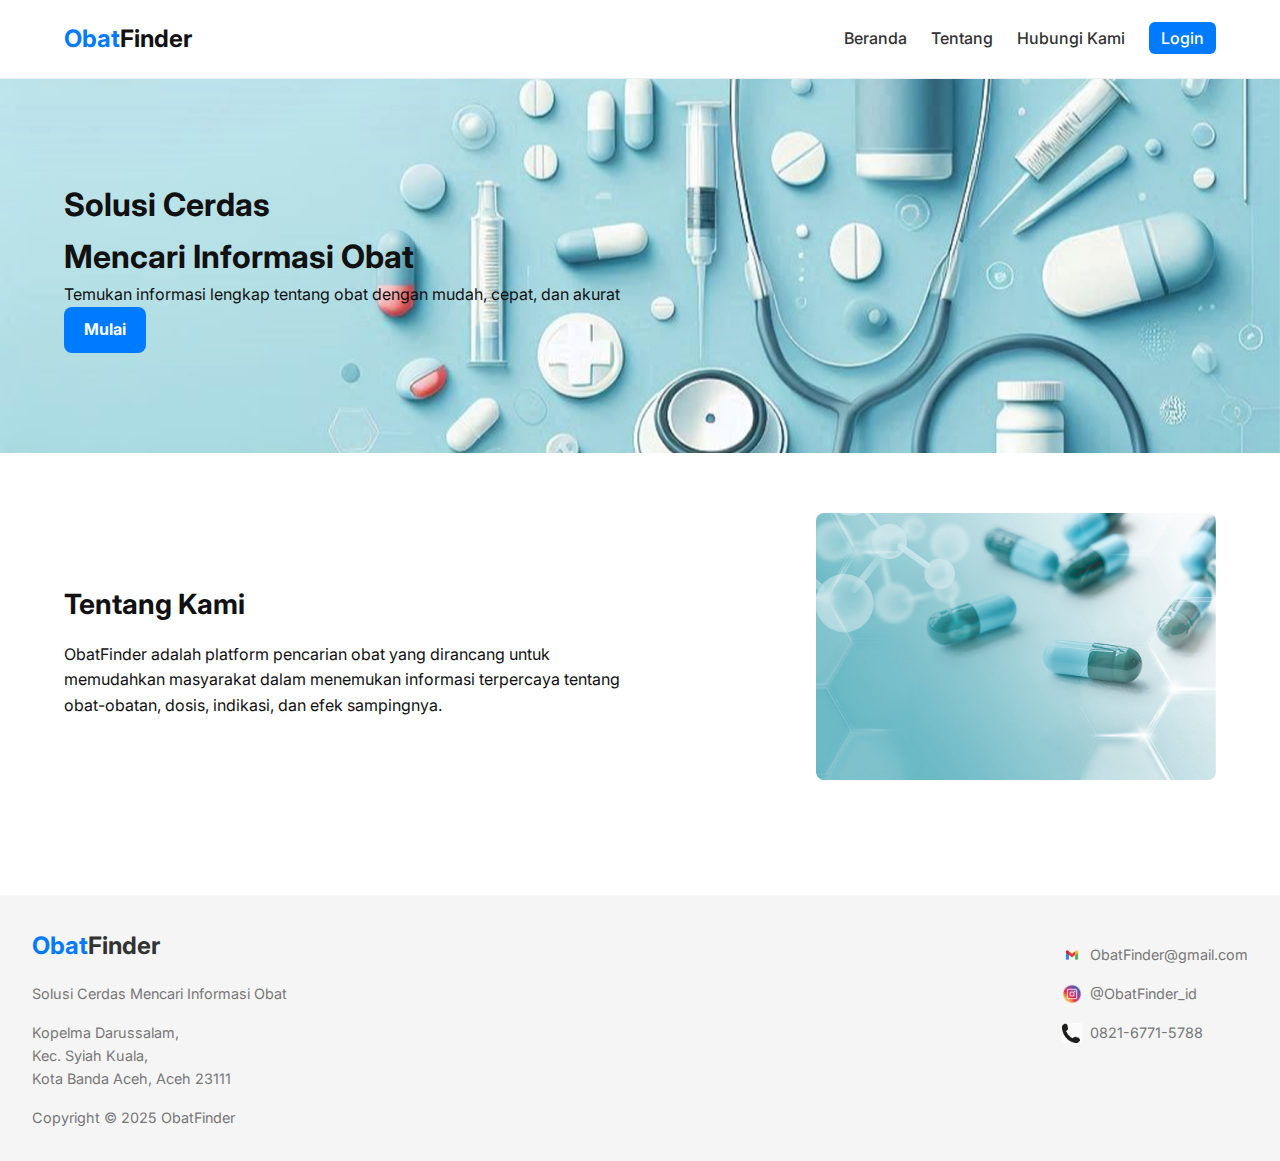
<file: index.html>
<!DOCTYPE html>
<html lang="id">

<head>
  <meta charset="UTF-8" />
  <meta name="viewport" content="width=device-width, initial-scale=1.0" />
  <title>ObatFinder - Landing Page</title>
  <link rel="stylesheet" href="css/style.css" />
  <link rel="preconnect" href="https://fonts.googleapis.com">
  <link href="https://fonts.googleapis.com/css2?family=Inter:wght@400;600;700&display=swap" rel="stylesheet">
</head>

<body>
  <header>
    <div class="container nav">
      <div class="logo">Obat<span>Finder</span></div>
      <nav>
        <a href="#">Beranda</a>
        <a href="#about">Tentang</a>
        <a href="#contact">Hubungi Kami</a>
        <a href="login.php" class="btn-login">Login</a>
      </nav>
    </div>
  </header>

  <section class="hero">
    <div class="container hero-content">
      <div class="hero-text">
        <h1>Solusi Cerdas<br>Mencari Informasi Obat</h1>
        <p>Temukan informasi lengkap tentang obat dengan mudah, cepat, dan akurat</p>
        <a href="login.php" class="btn-primary">Mulai</a>
      </div>
    </div>
  </section>


  <section class="about">
    <div class="container about-content">
      <div class="about-text">
        <h2>Tentang Kami</h2>
        <p>ObatFinder adalah platform pencarian obat yang dirancang untuk memudahkan masyarakat dalam menemukan
          informasi terpercaya tentang obat-obatan, dosis, indikasi, dan efek sampingnya.</p>
      </div>
      <div class="about-img">
        <img src="img/landing2.png" alt="Tentang Kami" />
      </div>
    </div>
  </section>

  <footer>
    <div class="footer-content">
      <div>
        <h2>Obat<span>Finder</span></h2>
        <p>Solusi Cerdas Mencari Informasi Obat</p>
        <p>Kopelma Darussalam,<br>Kec. Syiah Kuala,<br>Kota Banda Aceh, Aceh 23111</p>
      </div>
      <div class="contact">
        <p><img src="img/gmail.png"> ObatFinder@gmail.com</p>
        <p><img src="img/instagram.jpg"> @ObatFinder_id</p>
        <p><img src="img/phone.png"> 0821-6771-5788</p>
      </div>
    </div>
    <p class="copyright">Copyright © 2025 ObatFinder</p>
  </footer>
</body>

</html>
</file>
<file: css/style.css>
* {
  margin: 0;
  padding: 0;
  box-sizing: border-box;
}

body {
  font-family: 'Inter', sans-serif;
  background-color: #fff;
  color: #111;
  line-height: 1.6;
}

.container {
  width: 90%;
  max-width: 1200px;
  margin: auto;
}

/* Navbar */
header {
  background-color: white;
  padding: 20px 0;
  border-bottom: 1px solid #eee;
}

.nav {
  display: flex;
  justify-content: space-between;
  align-items: center;
}

.logo {
  font-size: 24px;
  font-weight: bold;
  color: #007bff;
}

.logo span {
  color: #111;
}

nav a {
  margin-left: 20px;
  text-decoration: none;
  color: #333;
  font-weight: 500;
}

.btn-login {
  background-color: #007bff;
  color: white !important;
  padding: 6px 12px;
  border-radius: 6px;
}

.hero {
  padding: 100px 0;
  background-image: url("../img/landing.png");
  background-size: cover;
  background-position: right center;
  background-repeat: no-repeat;
  background-color: #e6f4fb;
}

.hero-text {
  max-width: 50%;
}


/* About */
.about {
  padding: 60px 0;
  background-color: #fff;
}

.about-content {
  display: flex;
  justify-content: space-between;
  align-items: center;
  flex-wrap: wrap;
}

.about-text {
  max-width: 50%;
}

.about-text h2 {
  font-size: 28px;
  margin-bottom: 15px;
}

.about-img img {
  width: 400px;
  max-width: 100%;
  border-radius: 8px;
}

/* Footer */
footer {
  background-color: #f5f5f5;
  padding: 2rem;
  margin-top: 3rem;
}

.footer-content {
  display: flex;
  justify-content: space-between;
  flex-wrap: wrap;
}

.footer-content h2 {
  color: #007bff;
}

.footer-content span {
  color: #333;
}

.contact p {
  margin-bottom: 0.5rem;
  display: flex;
  align-items: center;
  gap: 0.5rem;
}

.contact img {
  width: 20px;
}

footer p {
  margin-top: 1rem;
  font-size: 0.9rem;
  color: #777;
}

.btn-primary {
  display: inline-block;
  background-color: #007bff;
  /* warna biru */
  color: white;
  padding: 10px 20px;
  text-decoration: none;
  border-radius: 8px;
  font-weight: bold;
  transition: background-color 0.3s ease;
}

.btn-primary:hover {
  background-color: #0056b3;
}

.login-container {
  display: flex;
  justify-content: center;
  align-items: center;
  height: 80vh;
  background-color: #f0f8ff;
}

.login-box {
  background: white;
  padding: 40px;
  border-radius: 12px;
  box-shadow: 0 0 10px rgba(0, 0, 0, 0.1);
  width: 100%;
  max-width: 400px;
}

.login-box h2 {
  margin-bottom: 20px;
  text-align: center;
}

.login-box label {
  display: block;
  margin-top: 15px;
  font-weight: bold;
}

.login-box input {
  width: 100%;
  padding: 10px;
  margin-top: 5px;
  border-radius: 6px;
  border: 1px solid #ccc;
}

.login-box button {
  margin-top: 20px;
  width: 100%;
}

.register-link {
  text-align: center;
  margin-top: 15px;
}
</file>
